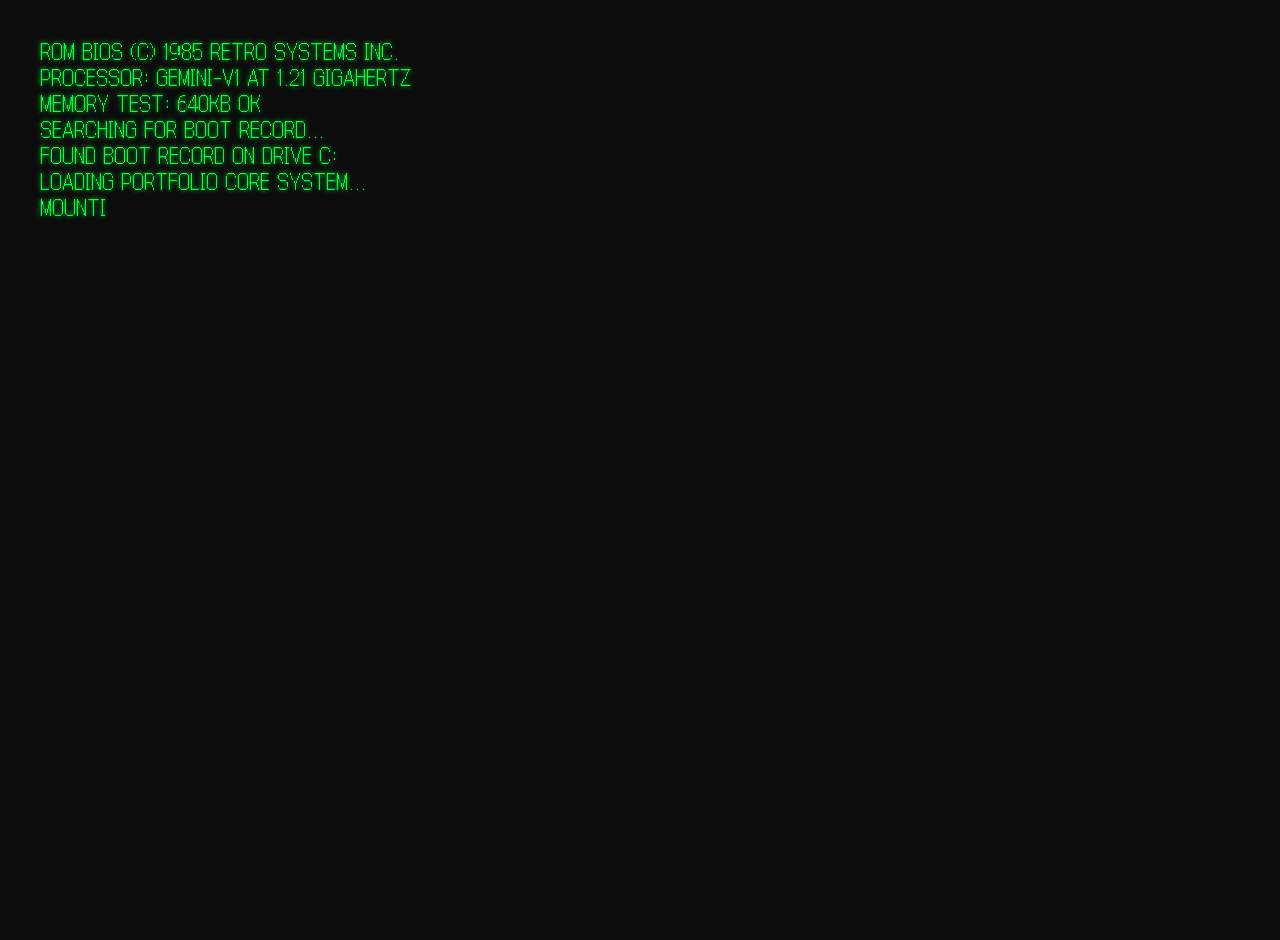
<file: index.html>
<!DOCTYPE html>
<html lang="ko">
<head>
    <meta charset="UTF-8">
    <meta name="viewport" content="width=device-width, initial-scale=1.0">
    <title>Retro Portfolio CLI</title>
    <link rel="stylesheet" href="assets/css/style.css?v=1.1">
</head>
<body class="crt">
    <div id="boot-screen"></div>
    <div id="terminal" class="hidden">
        <div id="output"></div>
        
        <!-- 대시보드 영역 추가 -->
        <div id="dashboard">
            <div id="category-nav"></div>
            <div id="project-gallery"></div>
        </div>

        <div id="input-line">
            <span id="prompt">C:\USER\PORTFOLIO></span>
            <input type="text" id="command-input" autofocus spellcheck="false">
        </div>
    </div>
    <div id="modal-overlay" class="hidden">
        <div id="modal-content">
            <span id="modal-close">[CLOSE]</span>
            <div id="modal-body"></div>
        </div>
    </div>
    <div class="scanlines"></div>
    <script src="assets/js/script.js?v=1.1"></script>
</body>
</html>
</file>
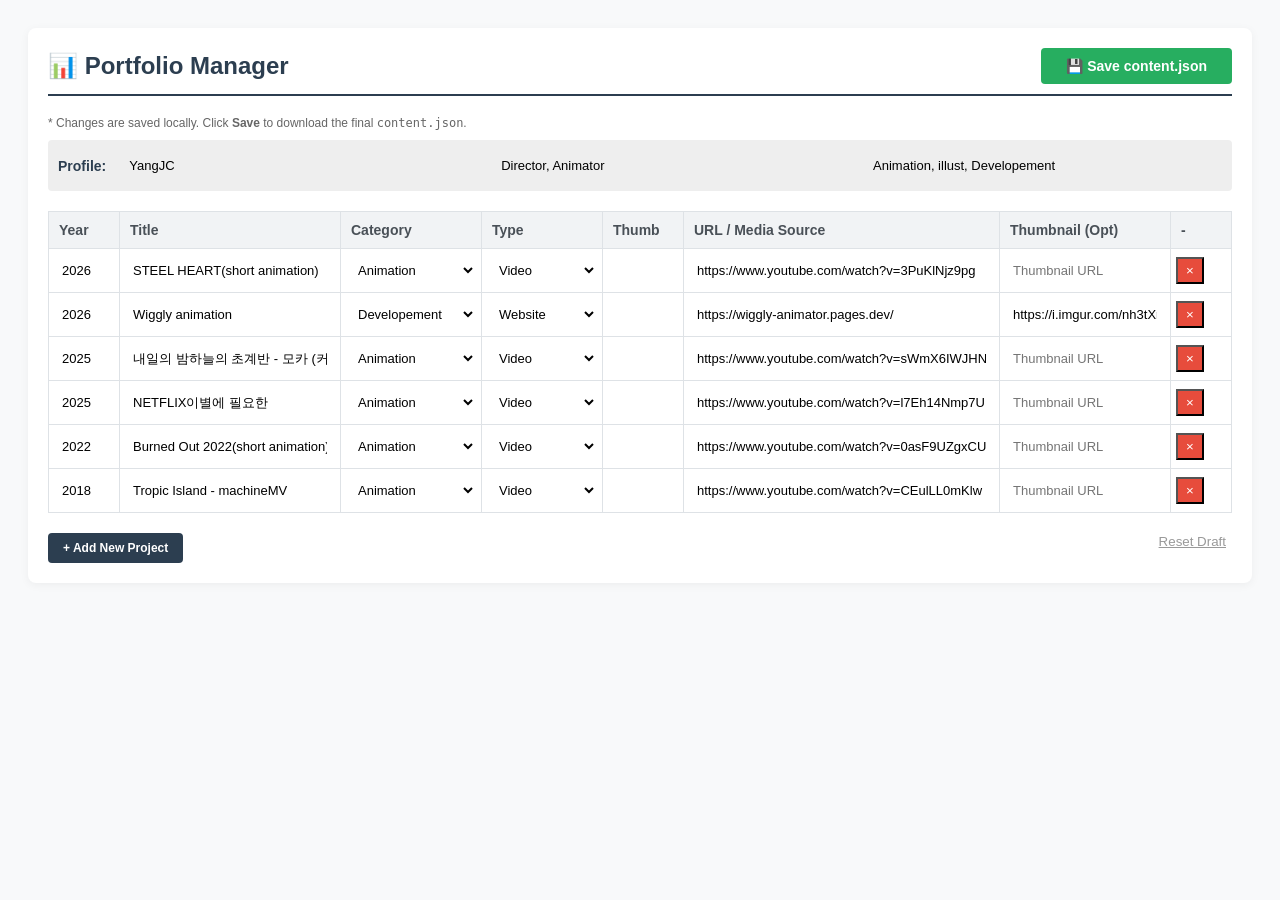
<file: admin.html>
<!DOCTYPE html>
<html lang="ko">
<head>
    <meta charset="UTF-8">
    <title>Portfolio Manager (Spreadsheet Mode)</title>
    <link rel="stylesheet" href="assets/css/admin.css">
</head>
<body>
    <div id="toast"></div>
    <div class="container">
        <header>
            <h1>📊 Portfolio Manager</h1>
            <button class="btn btn-save" onclick="saveData()">💾 Save content.json</button>
        </header>

        <div class="instruction">
            * Changes are saved locally. Click <b>Save</b> to download the final <code>content.json</code>.
        </div>

        <div class="profile-bar">
            <strong>Profile:</strong>
            <input type="text" id="admin-name" placeholder="Name" oninput="autoSave()">
            <input type="text" id="admin-title" placeholder="Title" oninput="autoSave()">
            <input type="text" id="admin-categories" placeholder="Categories (comma separated)" oninput="updateCategories(this.value)">
        </div>

        <div class="spreadsheet-container">
            <table>
                <thead>
                    <tr>
                        <th style="width: 50px;">Year</th>
                        <th style="width: 200px;">Title</th>
                        <th style="width: 120px;">Category</th>
                        <th style="width: 100px;">Type</th>
                        <th style="width: 60px;">Thumb</th>
                        <th>URL / Media Source</th>
                        <th style="width: 150px;">Thumbnail (Opt)</th>
                        <th style="width: 40px;">-</th>
                    </tr>
                </thead>
                <tbody id="project-body"></tbody>
            </table>
        </div>
        
        <button class="btn btn-add" onclick="addProject()">+ Add New Project</button>
        <button onclick="clearTempData()" style="float:right; background:none; border:none; color:#999; cursor:pointer; text-decoration:underline;">Reset Draft</button>
    </div>

    <script>
        let data = null;
        const LOCAL_STORAGE_KEY = 'portfolio_draft_data';

        async function init() {
            const savedDraft = localStorage.getItem(LOCAL_STORAGE_KEY);
            if (savedDraft) {
                data = JSON.parse(savedDraft);
            } else {
                try {
                    const res = await fetch('content.json');
                    data = await res.json();
                } catch (e) {
                    data = { profile: { name: "", title: "" }, settings: { categories: ["General"] }, projects: [] };
                }
            }
            fillFields();
            renderProjects();
        }

        function fillFields() {
            document.getElementById('admin-name').value = data.profile.name;
            document.getElementById('admin-title').value = data.profile.title;
            document.getElementById('admin-categories').value = data.settings.categories.join(', ');
        }

        function getDirectImgurUrl(url) {
            if (!url) return url;
            if (url.includes('imgur.com') && !url.includes('i.imgur.com')) {
                if (!url.includes('/a/') && !url.includes('/gallery/')) {
                    const id = url.split('/').pop();
                    return `https://i.imgur.com/${id}.jpg`;
                }
            }
            return url;
        }

        function getThumbnail(p) {
            if (p.thumbnail_url) return getDirectImgurUrl(p.thumbnail_url);
            if (p.type === 'image') return getDirectImgurUrl(p.url);
            if (p.type === 'video') {
                let vidId = "";
                if (p.url.includes('v=')) vidId = p.url.split('v=')[1].split('&')[0];
                else if (p.url.includes('youtu.be/')) vidId = p.url.split('/').pop().split('?')[0];
                else vidId = p.url.split('/').pop().split('?')[0];
                return `https://img.youtube.com/vi/${vidId}/mqdefault.jpg`;
            }
            return 'https://via.placeholder.com/50x30?text=WEB';
        }

        function renderProjects() {
            const body = document.getElementById('project-body');
            body.innerHTML = '';
            
            data.projects.sort((a, b) => b.year - a.year).forEach((p) => {
                const tr = document.createElement('tr');
                
                const catOptions = data.settings.categories.map(cat => 
                    `<option value="${cat}" ${p.category === cat ? 'selected' : ''}>${cat}</option>`
                ).join('');

                const thumb = getThumbnail(p);

                tr.innerHTML = `
                    <td><input type="number" value="${p.year}" oninput="updateProject(${p.id}, 'year', parseInt(this.value))"></td>
                    <td><input type="text" value="${p.title}" oninput="updateProject(${p.id}, 'title', this.value)"></td>
                    <td><select onchange="updateProject(${p.id}, 'category', this.value)">${catOptions}</select></td>
                    <td>
                        <select onchange="updateProject(${p.id}, 'type', this.value); renderProjects();">
                            <option value="video" ${p.type==='video'?'selected':''}>Video</option>
                            <option value="image" ${p.type==='image'?'selected':''}>Image</option>
                            <option value="website" ${p.type==='website'?'selected':''}>Website</option>
                        </select>
                    </td>
                    <td class="thumbnail-cell"><img src="${thumb}" onerror="this.src='https://via.placeholder.com/50x30?text=ERR'"></td>
                    <td><input type="text" value="${p.url}" placeholder="URL" oninput="updateProject(${p.id}, 'url', this.value)"></td>
                    <td><input type="text" value="${p.thumbnail_url || ''}" placeholder="Thumbnail URL" oninput="updateProject(${p.id}, 'thumbnail_url', this.value)"></td>
                    <td><button class="btn-delete" onclick="deleteProject(${p.id})">×</button></td>
                `;
                body.appendChild(tr);
            });
        }

        function updateProject(id, field, value) {
            const p = data.projects.find(proj => proj.id === id);
            if (p) { p[field] = value; autoSave(); }
        }

        function addProject() {
            data.projects.push({
                id: Date.now(),
                title: "New Project",
                type: "video",
                url: "",
                year: new Date().getFullYear(),
                category: data.settings.categories[0],
                description: ""
            });
            renderProjects();
            autoSave();
        }

        function deleteProject(id) {
            if(confirm("Delete this project?")) {
                data.projects = data.projects.filter(p => p.id !== id);
                renderProjects();
                autoSave();
            }
        }

        function updateCategories(val) {
            data.settings.categories = val.split(',').map(s => s.trim()).filter(s => s !== "");
            autoSave();
            renderProjects();
        }

        function autoSave() {
            data.profile.name = document.getElementById('admin-name').value;
            data.profile.title = document.getElementById('admin-title').value;
            localStorage.setItem(LOCAL_STORAGE_KEY, JSON.stringify(data));
        }

        function clearTempData() {
            if(confirm("Discard all drafts and reload from file?")) {
                localStorage.removeItem(LOCAL_STORAGE_KEY);
                location.reload();
            }
        }

        function saveData() {
            const blob = new Blob([JSON.stringify(data, null, 2)], { type: 'application/json' });
            const url = URL.createObjectURL(blob);
            const a = document.createElement('a');
            a.href = url;
            a.download = 'content.json';
            a.click();
            alert("✅ content.json downloaded. Overwrite the file in your folder and push to GitHub.");
        }

        init();
    </script>
</body>
</html>
</file>
<file: assets/css/style.css>
@font-face {
    font-family: 'Galmuri14';
    src: url('../fonts/Galmuri14.ttf') format('truetype');
}

@font-face {
    font-family: 'zpix';
    src: url('../fonts/zpix.ttf') format('truetype');
}

:root {
    --bg-color: #0c0c0c;
    --text-color: #00FF41; /* Classic Matrix Green */
    --font-family: 'Galmuri14', monospace;
    --glow: 0 0 5px var(--text-color);
}

/* Themes */
.theme-amber { --text-color: #ffb000; --glow: 0 0 5px #ffb000; }
.theme-cyan { --text-color: #00ffff; --glow: 0 0 5px #00ffff; }
.theme-white { --text-color: #ffffff; --glow: 0 0 5px #ffffff; }

body {
    background-color: var(--bg-color);
    color: var(--text-color);
    font-family: var(--font-family);
    margin: 0;
    padding: 20px;
    height: 100vh;
    overflow: hidden;
    display: flex;
    flex-direction: column;
    transition: color 0.3s ease;
}

/* 부팅 화면 */
#boot-screen {
    position: fixed;
    top: 0; left: 0; width: 100%; height: 100%;
    background: var(--bg-color);
    color: var(--text-color);
    padding: 40px;
    z-index: 100;
    font-size: 1.1rem;
    overflow-y: auto;
    white-space: pre-wrap;
    text-shadow: var(--glow);
}

#boot-screen.hidden { display: none; }

/* CRT 효과 */
.crt::before {
    content: " ";
    display: block;
    position: absolute;
    top: 0; left: 0; bottom: 0; right: 0;
    background: linear-gradient(rgba(18, 16, 16, 0) 50%, rgba(0, 0, 0, 0.25) 50%), linear-gradient(90deg, rgba(255, 0, 0, 0.06), rgba(0, 255, 0, 0.02), rgba(0, 0, 255, 0.06));
    z-index: 2;
    background-size: 100% 2px, 3px 100%;
    pointer-events: none;
}

.crt::after {
    content: " ";
    display: block;
    position: absolute;
    top: 0; left: 0; bottom: 0; right: 0;
    background: rgba(18, 16, 16, 0.1);
    opacity: 0;
    z-index: 2;
    pointer-events: none;
    animation: flicker 0.15s infinite;
}

@keyframes flicker {
    0% { opacity: 0.27; }
    5% { opacity: 0.34; }
    10% { opacity: 0.23; }
    100% { opacity: 0.24; }
}

#terminal {
    flex: 1;
    overflow-y: auto;
    padding: 10px;
    z-index: 1;
}

#output {
    white-space: pre-wrap;
    line-height: 1.5;
    text-shadow: var(--glow);
}

.line.banner {
    white-space: pre;
    line-height: 1;
    font-size: 0.75rem;
    letter-spacing: -1px;
    font-family: monospace; /* 정렬을 위해 표준 모노스페이스 강제 */
}

#input-line {
    display: flex;
    margin-top: 10px;
}

#prompt {
    margin-right: 10px;
    white-space: nowrap;
}

#command-input {
    background: transparent;
    border: none;
    color: var(--text-color);
    font-family: var(--font-family);
    font-size: 1rem;
    outline: none;
    flex: 1;
    text-shadow: var(--glow);
}

#dashboard {
    margin: 20px 0;
    border-top: 1px double var(--text-color);
    padding-top: 20px;
}

#category-nav {
    display: flex;
    gap: 20px;
    margin-bottom: 25px;
    flex-wrap: wrap;
}

.category-item {
    padding: 5px 15px;
    border: 1px solid var(--text-color);
    cursor: pointer;
    transition: all 0.2s;
    text-transform: uppercase;
    font-size: 0.9rem;
}

.category-item:hover, .category-item.active {
    background-color: var(--text-color);
    color: var(--bg-color);
    box-shadow: var(--glow);
}

#project-gallery {
    display: grid;
    grid-template-columns: repeat(auto-fill, minmax(200px, 1fr));
    gap: 20px;
    margin-bottom: 30px;
}

.gallery-item {
    border: 1px solid rgba(0, 255, 65, 0.3);
    padding: 10px;
    cursor: pointer;
    transition: transform 0.2s;
    opacity: 0; /* 처음엔 투명하게 */
    transform: scale(0.9);
    animation: popIn 0.3s ease-out forwards;
}

@keyframes popIn {
    to {
        opacity: 1;
        transform: scale(1);
    }
}

.gallery-item:hover {
    border-color: var(--text-color);
    transform: scale(1.05) !important;
    box-shadow: var(--glow);
    z-index: 5;
}

.thumb-placeholder {
    width: 100%;
    aspect-ratio: 16/9;
    background: rgba(0, 255, 65, 0.1);
    display: flex;
    align-items: center;
    justify-content: center;
    margin-bottom: 10px;
    font-size: 0.8rem;
    overflow: hidden;
}

.thumb-placeholder img {
    width: 100%;
    height: 100%;
    object-fit: cover;
    transition: transform 0.3s ease;
}

.gallery-item:hover .thumb-placeholder img {
    transform: scale(1.1);
}

.gallery-title {
    font-size: 0.85rem;
    text-align: center;
    overflow: hidden;
    text-overflow: ellipsis;
    white-space: nowrap;
}

/* 스캔라인 효과 */
.scanlines {
    position: fixed;
    top: 0; left: 0; width: 100%; height: 100%;
    background: linear-gradient(rgba(18, 16, 16, 0) 50%, rgba(0, 0, 0, 0.1) 50%);
    background-size: 100% 4px;
    z-index: 3;
    pointer-events: none;
}

/* Modal Styling */
#modal-overlay {
    position: fixed;
    top: 0; left: 0; width: 100%; height: 100%;
    background: rgba(0, 0, 0, 0.85);
    display: flex;
    justify-content: center;
    align-items: center;
    z-index: 10;
}

#modal-overlay.hidden {
    display: none;
}

#modal-content {
    background: var(--bg-color);
    border: 2px solid var(--text-color);
    box-shadow: 0 0 20px var(--text-color);
    width: 80%;
    max-width: 900px;
    padding: 20px;
    position: relative;
    transition: border-color 0.3s;
}

#modal-close {
    position: absolute;
    top: -30px;
    right: 0;
    cursor: pointer;
    color: var(--text-color);
    font-weight: bold;
}

#modal-body {
    width: 100%;
    display: flex;
    flex-direction: column;
    align-items: center;
}

iframe, img {
    max-width: 100%;
    border: 1px solid var(--text-color);
    box-shadow: 0 0 10px var(--text-color);
}
</file>
<file: assets/css/admin.css>
:root { 
    --primary: #2c3e50; --success: #27ae60; --danger: #e74c3c; --warning: #f39c12;
    --bg: #f8f9fa; --text: #2c3e50; --card: #ffffff; --border: #dee2e6;
}
body { font-family: -apple-system, BlinkMacSystemFont, "Segoe UI", Roboto, Helvetica, Arial, sans-serif; padding: 20px; background: var(--bg); color: var(--text); font-size: 14px; }
.container { max-width: 1200px; margin: auto; background: var(--card); padding: 20px; border-radius: 8px; box-shadow: 0 2px 10px rgba(0,0,0,0.05); }

header { display: flex; justify-content: space-between; align-items: center; margin-bottom: 20px; border-bottom: 2px solid var(--primary); padding-bottom: 10px; }
h1 { margin: 0; font-size: 1.5rem; color: var(--primary); }

.profile-bar { display: flex; gap: 15px; background: #eee; padding: 10px; border-radius: 4px; margin-bottom: 20px; align-items: center; }
.profile-bar input { padding: 5px; border: 1px solid var(--border); border-radius: 3px; }

/* Spreadsheet Table */
.spreadsheet-container { overflow-x: auto; margin-bottom: 20px; }
table { width: 100%; border-collapse: collapse; background: white; min-width: 800px; }
th { background: #f1f3f5; color: #495057; font-weight: 600; text-align: left; padding: 10px; border: 1px solid var(--border); }
td { padding: 5px; border: 1px solid var(--border); vertical-align: middle; }

input[type="text"], input[type="number"], select, textarea { 
    width: 100%; border: none; padding: 8px; box-sizing: border-box; background: transparent; font-size: 13px;
}
input:focus, select:focus, textarea:focus { background: #e9ecef; outline: none; }

textarea { height: 40px; resize: vertical; }

.btn { padding: 8px 15px; cursor: pointer; border: none; border-radius: 4px; font-weight: bold; transition: 0.2s; font-size: 12px; }
.btn-add { background: var(--primary); color: white; }
.btn-save { background: var(--success); color: white; padding: 10px 25px; font-size: 14px; }
.btn-delete { background: var(--danger); color: white; padding: 4px 8px; }
.btn-copy { background: #6c757d; color: white; padding: 4px 8px; }

#toast { position: fixed; top: 20px; right: 20px; padding: 10px 20px; border-radius: 4px; color: white; z-index: 1000; display: none; }

.instruction { font-size: 12px; color: #666; margin-bottom: 10px; }
.thumbnail-cell { width: 60px; text-align: center; }
.thumbnail-cell img { width: 50px; height: 30px; object-fit: cover; border-radius: 2px; }
</file>
